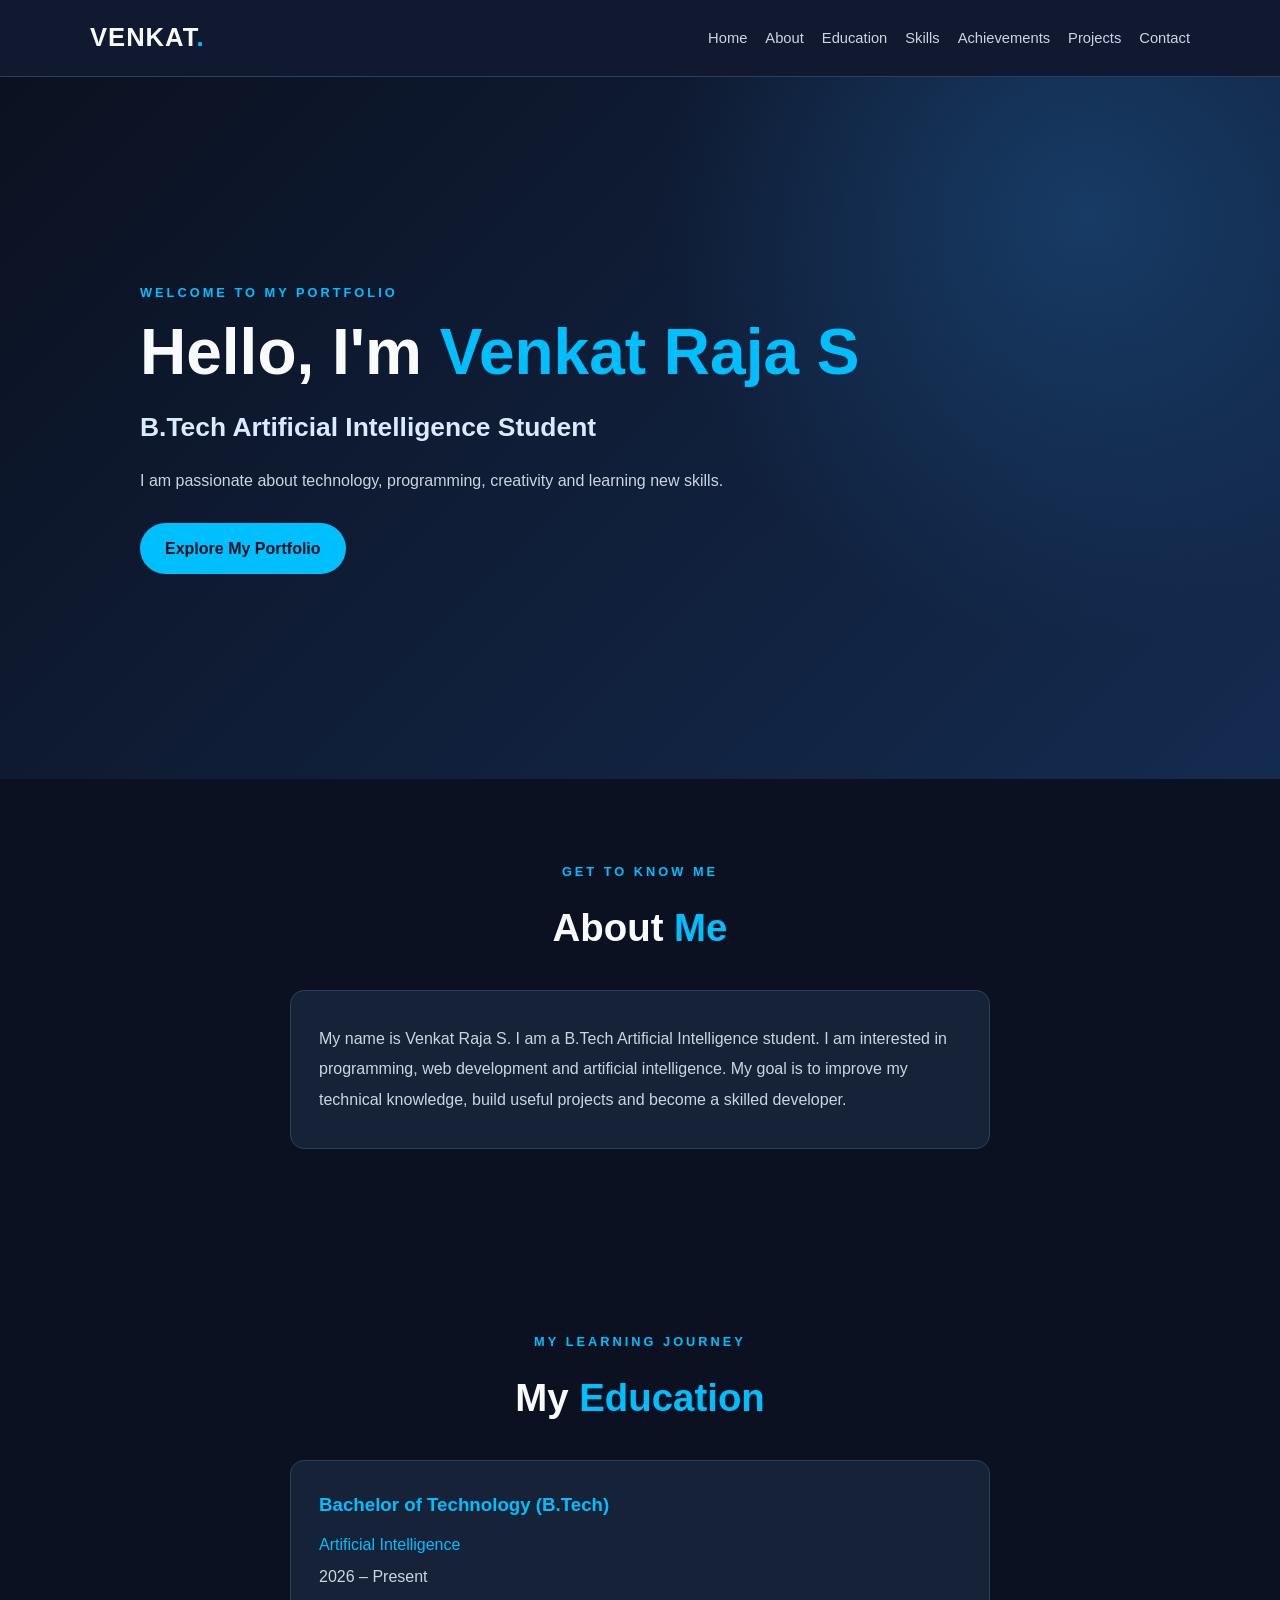
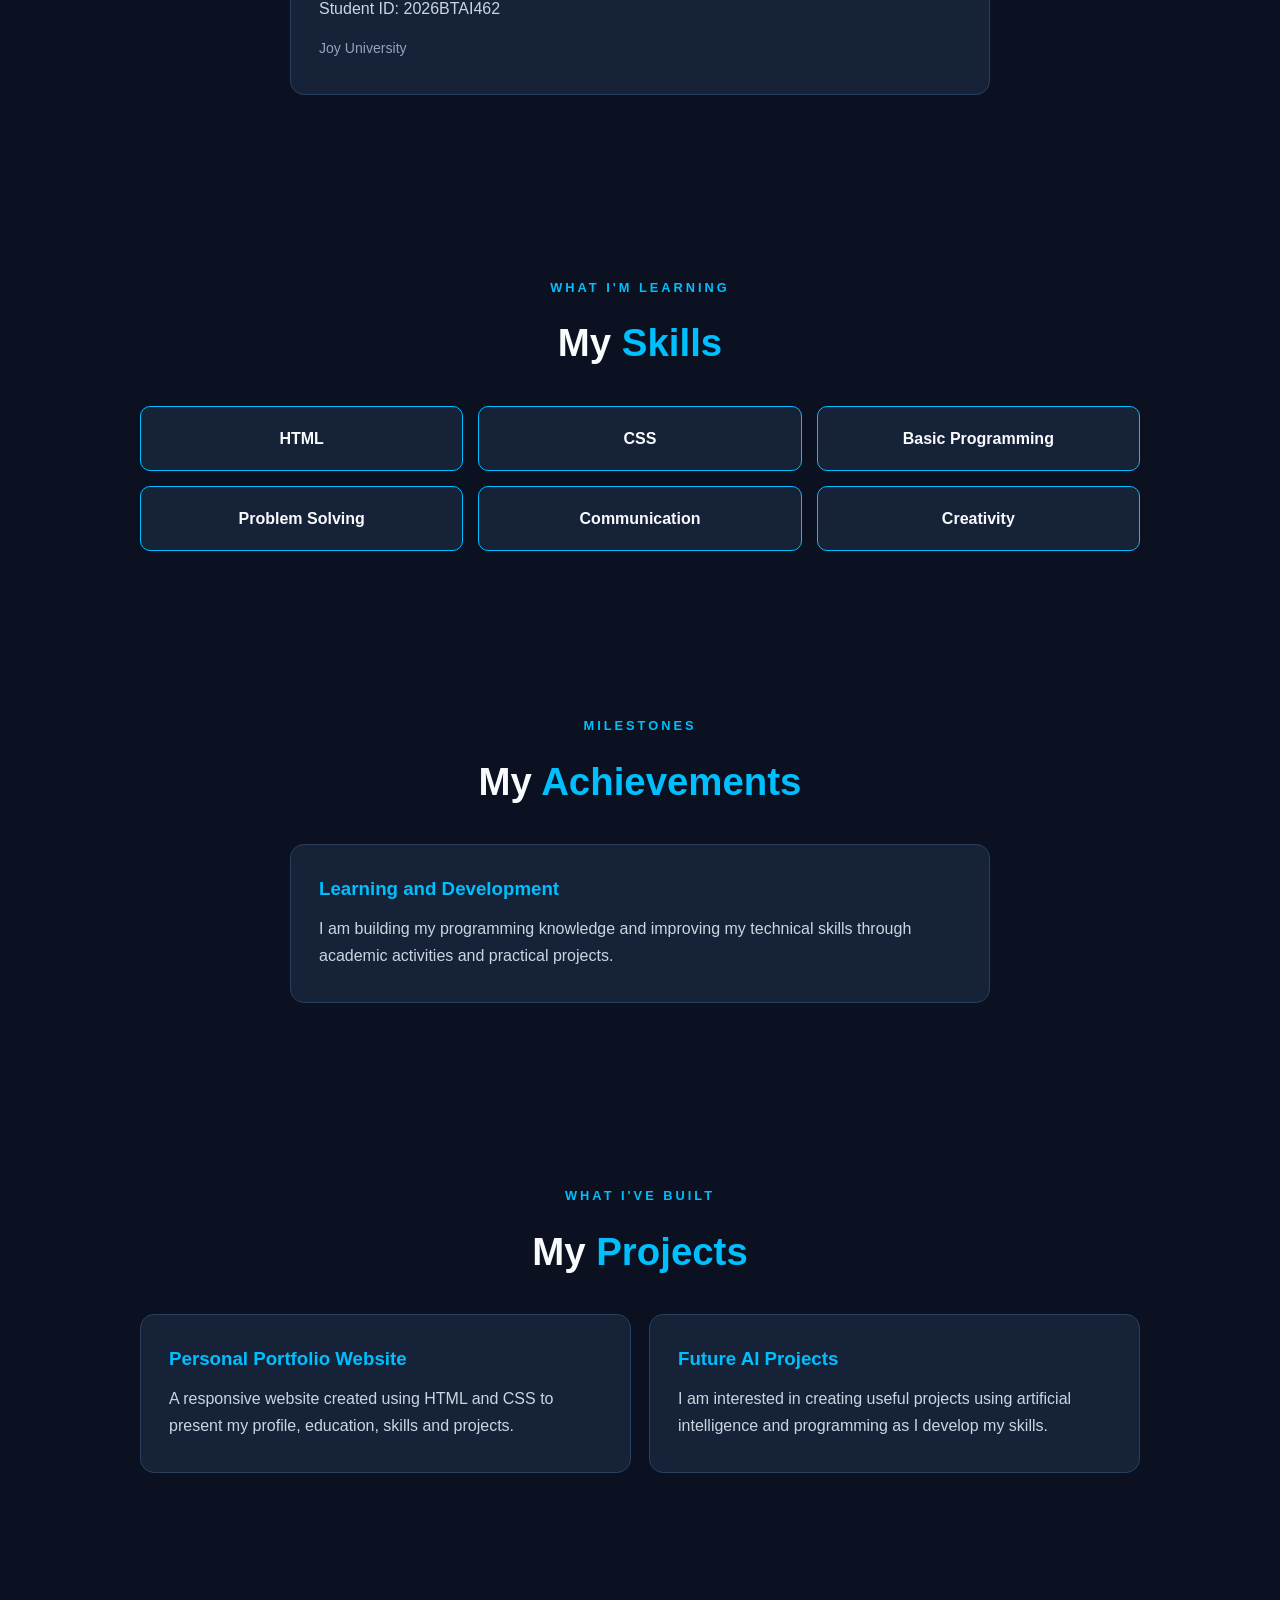
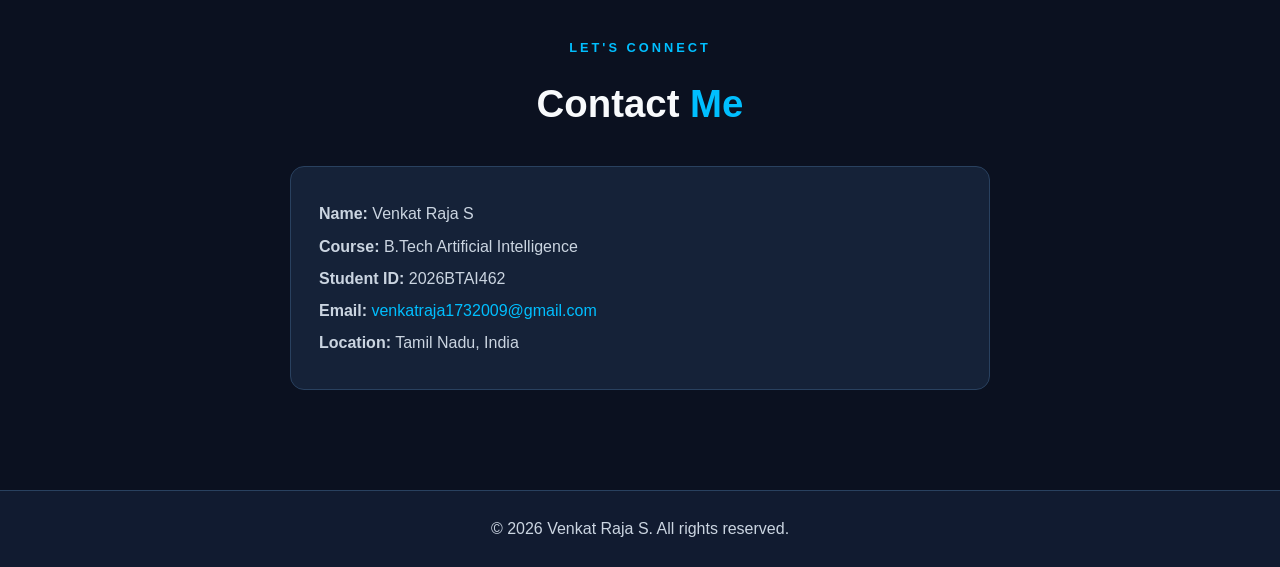
<file: index.html>
<!DOCTYPE html>
<html lang="en">
<head>
  <meta charset="UTF-8">
  <meta name="viewport" content="width=device-width, initial-scale=1.0">
  <meta name="description" content="Personal portfolio of Venkat Raja S, B.Tech Artificial Intelligence student.">
  <title>Venkat Raja S | Portfolio</title>
  <link rel="stylesheet" href="style.css">
</head>
<body>
  <header>
    <nav class="navbar">
      <a class="logo" href="#home">VENKAT<span>.</span></a>
      <ul class="nav-links">
        <li><a href="#home">Home</a></li>
        <li><a href="#about">About</a></li>
        <li><a href="#education">Education</a></li>
        <li><a href="#skills">Skills</a></li>
        <li><a href="#achievements">Achievements</a></li>
        <li><a href="#projects">Projects</a></li>
        <li><a href="#contact">Contact</a></li>
      </ul>
    </nav>
  </header>

  <main>
    <section id="home" class="hero">
      <div class="hero-content">
        <p class="eyebrow">WELCOME TO MY PORTFOLIO</p>
        <h1>Hello, I'm <span>Venkat Raja S</span></h1>
        <h2>B.Tech Artificial Intelligence Student</h2>
        <p>I am passionate about technology, programming, creativity and learning new skills.</p>
        <a class="button" href="#about">Explore My Portfolio</a>
      </div>
    </section>

    <section id="about" class="section">
      <p class="eyebrow">GET TO KNOW ME</p>
      <h2>About <span>Me</span></h2>
      <div class="card text-card">
        <p>My name is Venkat Raja S. I am a B.Tech Artificial Intelligence student. I am interested in programming, web development and artificial intelligence. My goal is to improve my technical knowledge, build useful projects and become a skilled developer.</p>
      </div>
    </section>

    <section id="education" class="section">
      <p class="eyebrow">MY LEARNING JOURNEY</p>
      <h2>My <span>Education</span></h2>
      <article class="card">
        <h3>Bachelor of Technology (B.Tech)</h3>
        <p class="accent">Artificial Intelligence</p>
        <p>2026 – Present</p>
        <p>Student ID: 2026BTAI462</p>
        <p class="note">Joy University</p>
      </article>
    </section>

    <section id="skills" class="section">
      <p class="eyebrow">WHAT I'M LEARNING</p>
      <h2>My <span>Skills</span></h2>
      <div class="skills-grid">
        <div class="skill">HTML</div>
        <div class="skill">CSS</div>
        <div class="skill">Basic Programming</div>
        <div class="skill">Problem Solving</div>
        <div class="skill">Communication</div>
        <div class="skill">Creativity</div>
      </div>
    </section>

    <section id="achievements" class="section">
      <p class="eyebrow">MILESTONES</p>
      <h2>My <span>Achievements</span></h2>
      <article class="card">
        <h3>Learning and Development</h3>
        <p>I am building my programming knowledge and improving my technical skills through academic activities and practical projects.</p>
      </article>
    </section>

    <section id="projects" class="section">
      <p class="eyebrow">WHAT I'VE BUILT</p>
      <h2>My <span>Projects</span></h2>
      <div class="project-grid">
        <article class="card">
          <h3>Personal Portfolio Website</h3>
          <p>A responsive website created using HTML and CSS to present my profile, education, skills and projects.</p>
        </article>
        <article class="card">
          <h3>Future AI Projects</h3>
          <p>I am interested in creating useful projects using artificial intelligence and programming as I develop my skills.</p>
        </article>
      </div>
    </section>

    <section id="contact" class="section">
      <p class="eyebrow">LET'S CONNECT</p>
      <h2>Contact <span>Me</span></h2>
      <div class="card contact-card">
        <p><strong>Name:</strong> Venkat Raja S</p>
        <p><strong>Course:</strong> B.Tech Artificial Intelligence</p>
        <p><strong>Student ID:</strong> 2026BTAI462</p>
        <p><strong>Email:</strong> <a href="mailto:venkatraja1732009@gmail.com">venkatraja1732009@gmail.com</a></p>
        <p><strong>Location:</strong> Tamil Nadu, India</p>
      </div>
    </section>
  </main>

  <footer>
    <p>© 2026 Venkat Raja S. All rights reserved.</p>
  </footer>
</body>
</html>
</file>
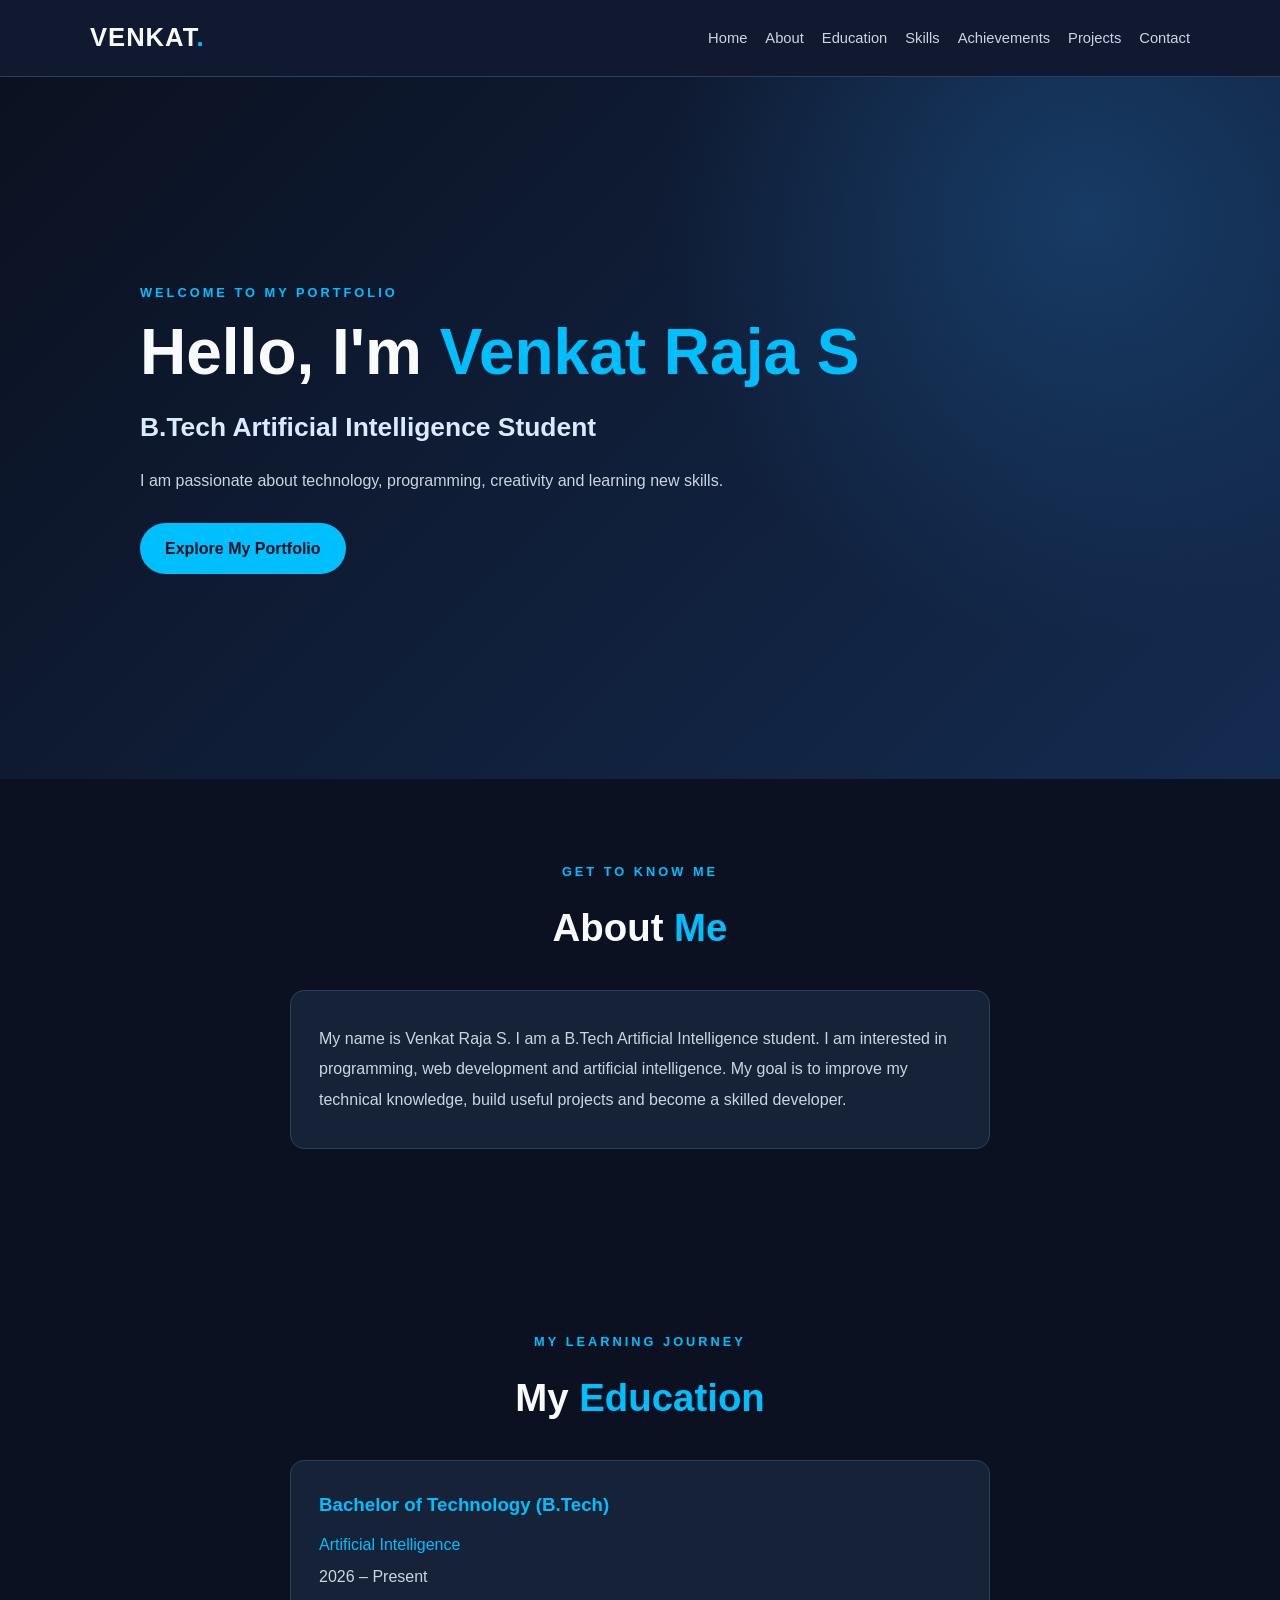
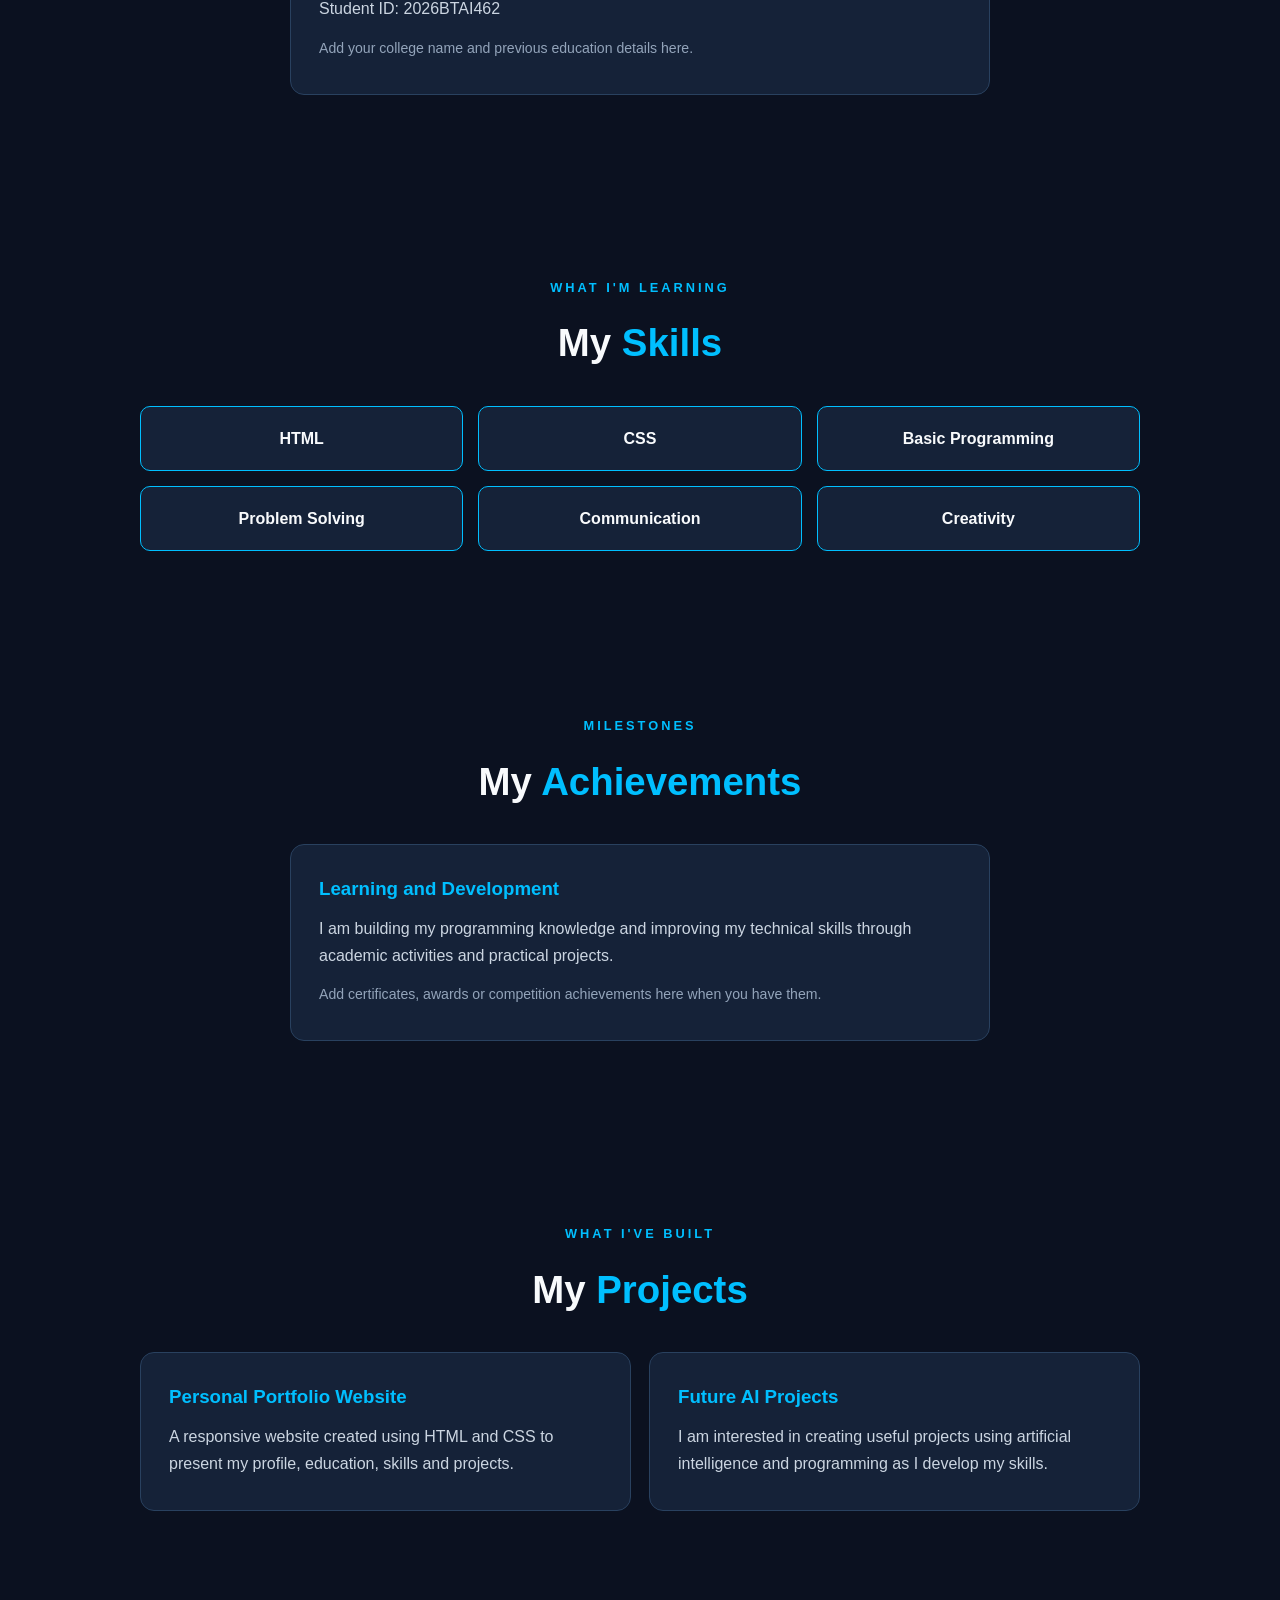
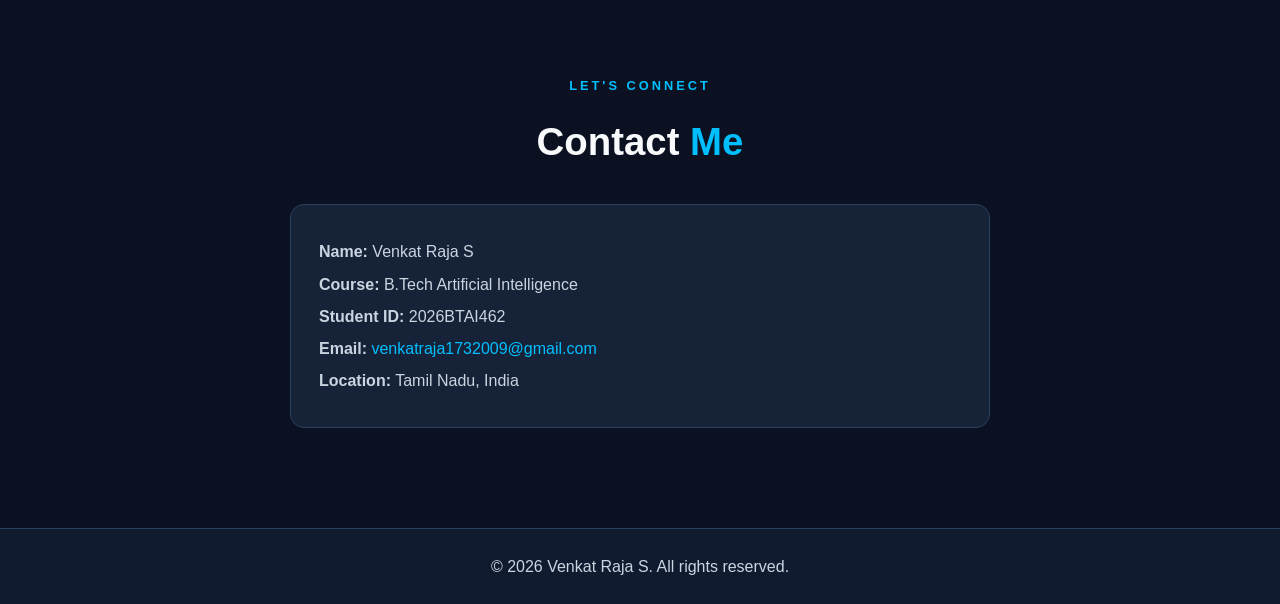
<file: index-1.html>
<!DOCTYPE html>
<html lang="en">
<head>
  <meta charset="UTF-8">
  <meta name="viewport" content="width=device-width, initial-scale=1.0">
  <meta name="description" content="Personal portfolio of Venkat Raja S, B.Tech Artificial Intelligence student.">
  <title>Venkat Raja S | Portfolio</title>
  <link rel="stylesheet" href="style.css">
</head>
<body>
  <header>
    <nav class="navbar">
      <a class="logo" href="#home">VENKAT<span>.</span></a>
      <ul class="nav-links">
        <li><a href="#home">Home</a></li>
        <li><a href="#about">About</a></li>
        <li><a href="#education">Education</a></li>
        <li><a href="#skills">Skills</a></li>
        <li><a href="#achievements">Achievements</a></li>
        <li><a href="#projects">Projects</a></li>
        <li><a href="#contact">Contact</a></li>
      </ul>
    </nav>
  </header>

  <main>
    <section id="home" class="hero">
      <div class="hero-content">
        <p class="eyebrow">WELCOME TO MY PORTFOLIO</p>
        <h1>Hello, I'm <span>Venkat Raja S</span></h1>
        <h2>B.Tech Artificial Intelligence Student</h2>
        <p>I am passionate about technology, programming, creativity and learning new skills.</p>
        <a class="button" href="#about">Explore My Portfolio</a>
      </div>
    </section>

    <section id="about" class="section">
      <p class="eyebrow">GET TO KNOW ME</p>
      <h2>About <span>Me</span></h2>
      <div class="card text-card">
        <p>My name is Venkat Raja S. I am a B.Tech Artificial Intelligence student. I am interested in programming, web development and artificial intelligence. My goal is to improve my technical knowledge, build useful projects and become a skilled developer.</p>
      </div>
    </section>

    <section id="education" class="section">
      <p class="eyebrow">MY LEARNING JOURNEY</p>
      <h2>My <span>Education</span></h2>
      <article class="card">
        <h3>Bachelor of Technology (B.Tech)</h3>
        <p class="accent">Artificial Intelligence</p>
        <p>2026 – Present</p>
        <p>Student ID: 2026BTAI462</p>
        <p class="note">Add your college name and previous education details here.</p>
      </article>
    </section>

    <section id="skills" class="section">
      <p class="eyebrow">WHAT I'M LEARNING</p>
      <h2>My <span>Skills</span></h2>
      <div class="skills-grid">
        <div class="skill">HTML</div>
        <div class="skill">CSS</div>
        <div class="skill">Basic Programming</div>
        <div class="skill">Problem Solving</div>
        <div class="skill">Communication</div>
        <div class="skill">Creativity</div>
      </div>
    </section>

    <section id="achievements" class="section">
      <p class="eyebrow">MILESTONES</p>
      <h2>My <span>Achievements</span></h2>
      <article class="card">
        <h3>Learning and Development</h3>
        <p>I am building my programming knowledge and improving my technical skills through academic activities and practical projects.</p>
        <p class="note">Add certificates, awards or competition achievements here when you have them.</p>
      </article>
    </section>

    <section id="projects" class="section">
      <p class="eyebrow">WHAT I'VE BUILT</p>
      <h2>My <span>Projects</span></h2>
      <div class="project-grid">
        <article class="card">
          <h3>Personal Portfolio Website</h3>
          <p>A responsive website created using HTML and CSS to present my profile, education, skills and projects.</p>
        </article>
        <article class="card">
          <h3>Future AI Projects</h3>
          <p>I am interested in creating useful projects using artificial intelligence and programming as I develop my skills.</p>
        </article>
      </div>
    </section>

    <section id="contact" class="section">
      <p class="eyebrow">LET'S CONNECT</p>
      <h2>Contact <span>Me</span></h2>
      <div class="card contact-card">
        <p><strong>Name:</strong> Venkat Raja S</p>
        <p><strong>Course:</strong> B.Tech Artificial Intelligence</p>
        <p><strong>Student ID:</strong> 2026BTAI462</p>
        <p><strong>Email:</strong> <a href="mailto:venkatraja1732009@gmail.com">venkatraja1732009@gmail.com</a></p>
        <p><strong>Location:</strong> Tamil Nadu, India</p>
      </div>
    </section>
  </main>

  <footer>
    <p>© 2026 Venkat Raja S. All rights reserved.</p>
  </footer>
</body>
</html>
</file>
<file: style.css>
/* Venkat Raja S - Personal Portfolio */
:root {
  --background: #0b1120;
  --surface: #152238;
  --text: #f8fafc;
  --muted: #cbd5e1;
  --accent: #00bfff;
  --border: #29415f;
}

* {
  margin: 0;
  padding: 0;
  box-sizing: border-box;
  scroll-behavior: smooth;
}

body {
  font-family: Arial, Helvetica, sans-serif;
  background: var(--background);
  color: var(--text);
  line-height: 1.7;
}

header {
  position: sticky;
  top: 0;
  z-index: 10;
  background: rgba(17, 27, 48, 0.96);
  border-bottom: 1px solid var(--border);
}

.navbar {
  width: min(1100px, 90%);
  min-height: 76px;
  margin: auto;
  display: flex;
  align-items: center;
  justify-content: space-between;
  gap: 20px;
}

.logo {
  color: var(--text);
  font-size: 1.6rem;
  font-weight: 800;
  text-decoration: none;
  letter-spacing: 1px;
}

.logo span, h1 span, .section h2 span { color: var(--accent); }

.nav-links {
  display: flex;
  align-items: center;
  justify-content: flex-end;
  flex-wrap: wrap;
  gap: 18px;
  list-style: none;
}

.nav-links a {
  color: var(--muted);
  text-decoration: none;
  font-size: 0.92rem;
  transition: color 0.2s ease;
}

.nav-links a:hover { color: var(--accent); }

.hero {
  min-height: 78vh;
  display: flex;
  align-items: center;
  padding: 90px max(5%, calc((100% - 1000px) / 2));
  background: radial-gradient(circle at 85% 20%, #173b65 0, transparent 35%),
              linear-gradient(135deg, #0b1120, #142b50);
}

.hero-content { max-width: 720px; }

.eyebrow {
  color: var(--accent);
  font-size: 0.8rem;
  font-weight: 700;
  letter-spacing: 3px;
  margin-bottom: 12px;
}

.hero h1 {
  font-size: clamp(2.3rem, 6vw, 4rem);
  line-height: 1.15;
  margin-bottom: 15px;
}

.hero h2 {
  color: #dbeafe;
  font-size: clamp(1.15rem, 3vw, 1.65rem);
  margin-bottom: 18px;
}

.hero-content > p:not(.eyebrow) {
  color: var(--muted);
  max-width: 600px;
}

.button {
  display: inline-block;
  margin-top: 28px;
  padding: 12px 25px;
  border-radius: 28px;
  background: var(--accent);
  color: #07111f;
  font-weight: 700;
  text-decoration: none;
  transition: transform 0.2s ease, background 0.2s ease;
}

.button:hover {
  background: #fff;
  transform: translateY(-3px);
}

.section {
  width: min(1000px, 90%);
  margin: auto;
  padding: 82px 0;
  text-align: center;
  scroll-margin-top: 90px;
}

.section h2 {
  font-size: clamp(1.8rem, 4vw, 2.4rem);
  margin-bottom: 30px;
}

.card {
  max-width: 700px;
  margin: 18px auto;
  padding: 28px;
  text-align: left;
  background: var(--surface);
  border: 1px solid var(--border);
  border-radius: 14px;
  transition: transform 0.2s ease, border-color 0.2s ease;
}

.card:hover {
  transform: translateY(-4px);
  border-color: var(--accent);
}

.card h3 {
  color: var(--accent);
  margin-bottom: 10px;
}

.card p {
  color: var(--muted);
  margin: 5px 0;
}

.text-card p { line-height: 1.9; }
.accent { color: var(--accent) !important; }

.note {
  margin-top: 14px !important;
  color: #93a4ba !important;
  font-size: 0.88rem;
}

.skills-grid {
  display: grid;
  grid-template-columns: repeat(3, 1fr);
  gap: 15px;
}

.skill {
  padding: 18px 12px;
  background: var(--surface);
  border: 1px solid var(--accent);
  border-radius: 10px;
  font-weight: 600;
  transition: background 0.2s ease, color 0.2s ease;
}

.skill:hover {
  background: var(--accent);
  color: #07111f;
}

.project-grid {
  display: grid;
  grid-template-columns: repeat(2, 1fr);
  gap: 18px;
}

.project-grid .card {
  width: 100%;
  margin: 0;
}

.contact-card a {
  color: var(--accent);
  text-decoration: none;
}

.contact-card a:hover { text-decoration: underline; }

footer {
  padding: 24px 5%;
  text-align: center;
  background: #111b30;
  border-top: 1px solid var(--border);
  color: var(--muted);
}

@media (max-width: 760px) {
  .navbar {
    padding: 16px 0;
    flex-direction: column;
  }

  .nav-links {
    justify-content: center;
    gap: 10px 15px;
  }

  .hero {
    min-height: 65vh;
    padding-top: 70px;
    padding-bottom: 70px;
  }

  .skills-grid { grid-template-columns: repeat(2, 1fr); }
  .project-grid { grid-template-columns: 1fr; }
  .section { padding: 60px 0; }
}

@media (max-width: 420px) {
  .skills-grid { grid-template-columns: 1fr; }
}
</file>
